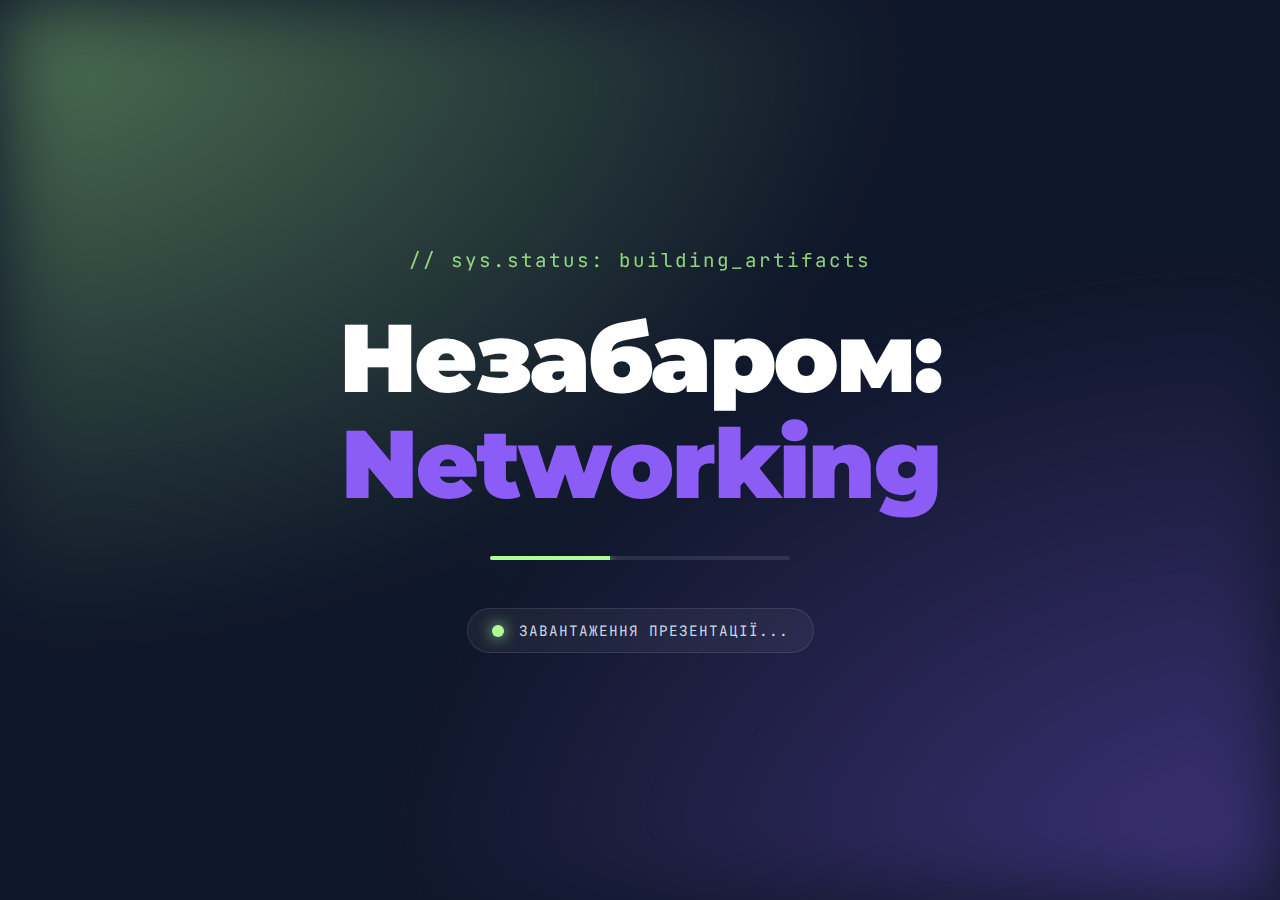
<file: dummy.html>
<!DOCTYPE html>
<html lang="uk">
<head>
  <meta charset="UTF-8">
  <meta name="viewport" content="width=device-width, initial-scale=1.0">
  <title>Незабаром: Networking, якого не планував</title>
  <link rel="preconnect" href="https://fonts.googleapis.com">
  <link rel="preconnect" href="https://fonts.gstatic.com" crossorigin>
  <link href="https://fonts.googleapis.com/css2?family=Inter:wght@400;700&family=Montserrat:wght@800;900&family=JetBrains+Mono:wght@400&display=swap" rel="stylesheet">
  <style>
    :root {
      --lime: #b0ff92;
      --purple: #8b5cf6;
      --dark: #0f172a;
      --slate: #64748b;
    }

    * { box-sizing: border-box; margin: 0; padding: 0; }

    body {
      background-color: var(--dark);
      color: #fff;
      font-family: 'Inter', sans-serif;
      height: 100vh;
      display: flex;
      align-items: center;
      justify-content: center;
      overflow: hidden;
      position: relative;
    }

    /* Mesh Gradient Background */
    .mesh-bg {
      position: absolute;
      top: 0; left: 0; width: 100%; height: 100%;
      z-index: 0;
      opacity: 0.4;
      background: radial-gradient(at 0% 0%, var(--lime) 0px, transparent 50%),
      radial-gradient(at 100% 100%, var(--purple) 0px, transparent 50%);
      filter: blur(40px);
      animation: pulse 10s infinite alternate;
    }

    @keyframes pulse {
      0% { transform: scale(1); }
      100% { transform: scale(1.1); }
    }

    .container {
      position: relative;
      z-index: 1;
      text-align: center;
      padding: 20px;
    }

    .mono {
      font-family: 'JetBrains Mono', monospace;
      color: var(--lime);
      font-size: 1.2rem;
      margin-bottom: 2rem;
      display: block;
      letter-spacing: 2px;
      opacity: 0.8;
    }

    h1 {
      font-family: 'Montserrat', sans-serif;
      font-size: clamp(3rem, 10vw, 6rem);
      font-weight: 900;
      line-height: 1.1;
      margin-bottom: 1.5rem;
      letter-spacing: -2px;
    }

    .highlight {
      color: var(--purple);
      position: relative;
    }

    .status-box {
      display: inline-flex;
      align-items: center;
      gap: 15px;
      background: rgba(255, 255, 255, 0.05);
      padding: 12px 24px;
      border-radius: 100px;
      border: 1px solid rgba(255, 255, 255, 0.1);
      margin-top: 3rem;
    }

    .dot {
      width: 12px;
      height: 12px;
      background: var(--lime);
      border-radius: 50%;
      box-shadow: 0 0 15px var(--lime);
      animation: blink 1.5s infinite;
    }

    @keyframes blink {
      0%, 100% { opacity: 1; transform: scale(1); }
      50% { opacity: 0.4; transform: scale(0.8); }
    }

    .status-text {
      font-family: 'JetBrains Mono', monospace;
      font-size: 0.9rem;
      text-transform: uppercase;
      letter-spacing: 1px;
      color: #cbd5e1;
    }

    /* Loading Bar Animation */
    .loader {
      width: 300px;
      height: 4px;
      background: rgba(255, 255, 255, 0.1);
      margin: 40px auto 0;
      border-radius: 2px;
      position: relative;
      overflow: hidden;
    }

    .loader-fill {
      position: absolute;
      left: 0;
      top: 0;
      height: 100%;
      width: 40%;
      background: var(--lime);
      box-shadow: 0 0 10px var(--lime);
      animation: slide 2s infinite ease-in-out;
    }

    @keyframes slide {
      0% { left: -40%; }
      100% { left: 100%; }
    }

  </style>
</head>
<body>

<div class="mesh-bg"></div>

<div class="container">
  <span class="mono">// sys.status: building_artifacts</span>

  <h1>Незабаром:<br><span class="highlight">Networking</span></h1>

  <div class="loader">
    <div class="loader-fill"></div>
  </div>

  <div class="status-box">
    <div class="dot"></div>
    <span class="status-text">Завантаження презентації...</span>
  </div>
</div>

</body>
</html>
</file>
